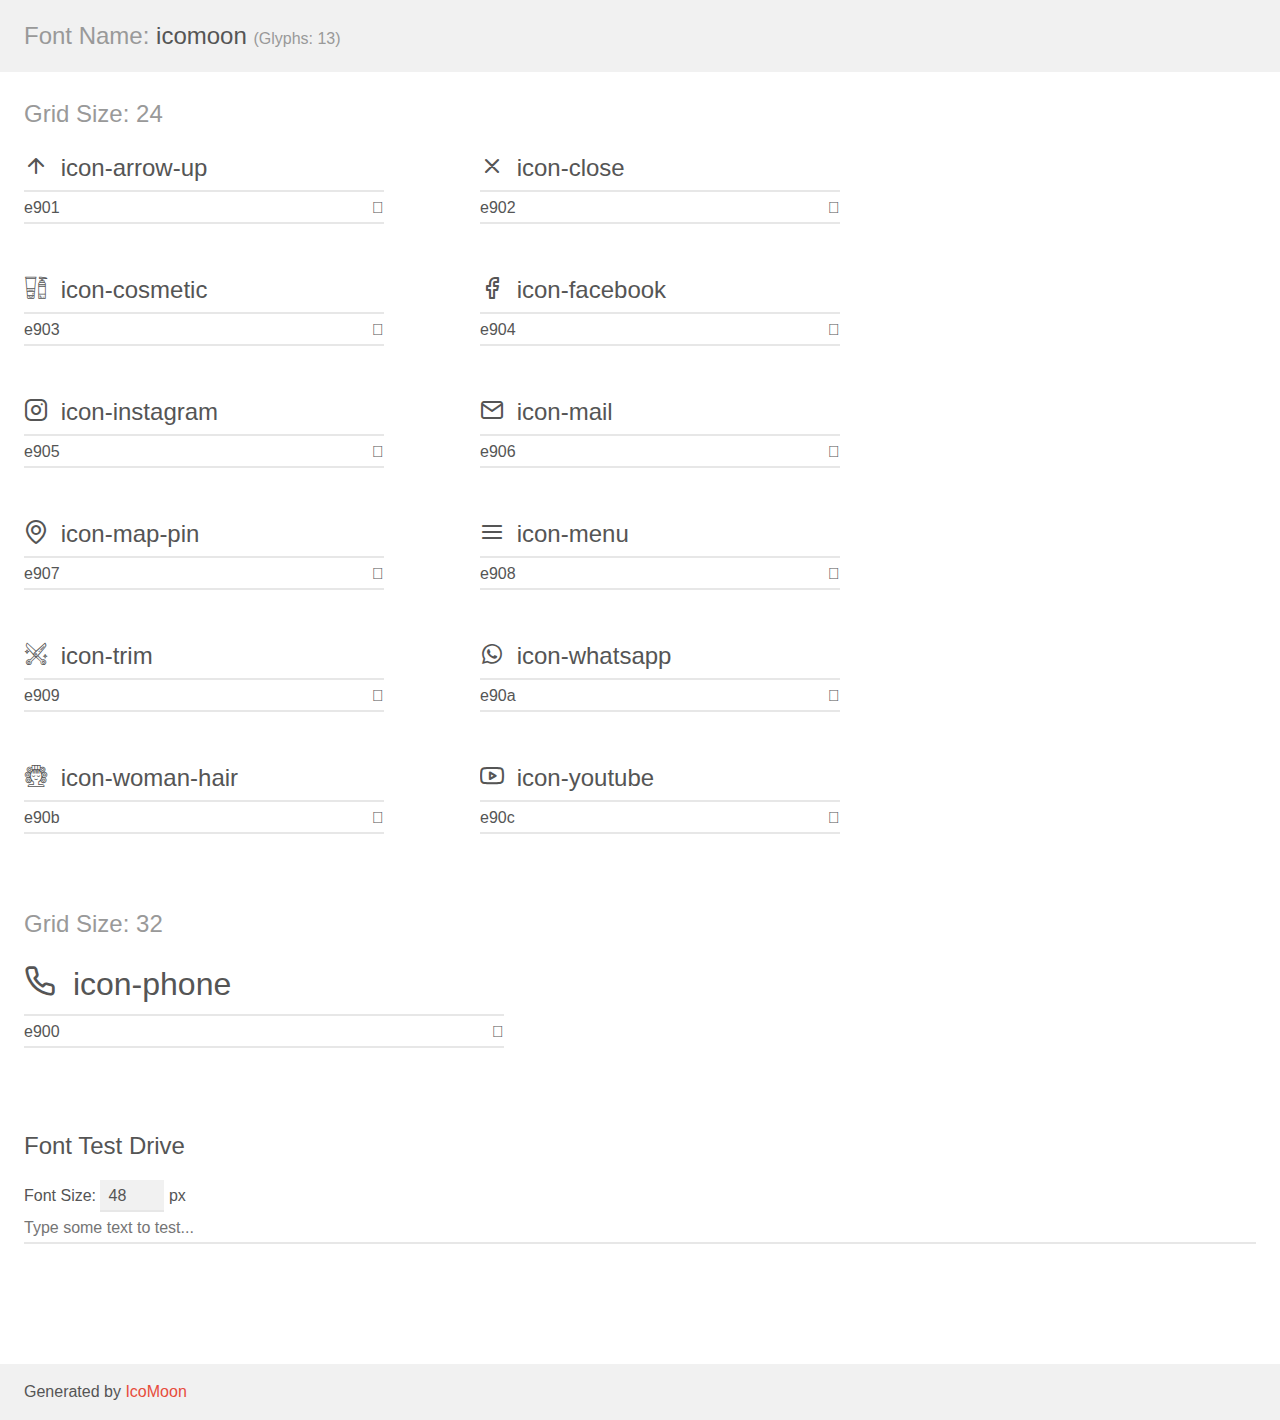
<file: assets/fonts/demo.html>
<!doctype html>
<html>
<head>
    <meta charset="utf-8">
    <title>IcoMoon Demo</title>
    <meta name="description" content="An Icon Font Generated By IcoMoon.io">
    <meta name="viewport" content="width=device-width, initial-scale=1">
    <link rel="stylesheet" href="demo-files/demo.css">
    <link rel="stylesheet" href="style.css"></head>
<body>
    <div class="bgc1 clearfix">
        <h1 class="mhmm mvm"><span class="fgc1">Font Name:</span> icomoon <small class="fgc1">(Glyphs:&nbsp;13)</small></h1>
    </div>
    <div class="clearfix mhl ptl">
        <h1 class="mvm mtn fgc1">Grid Size: 24</h1>
        <div class="glyph fs1">
            <div class="clearfix bshadow0 pbs">
                <span class="icon-arrow-up"></span>
                <span class="mls"> icon-arrow-up</span>
            </div>
            <fieldset class="fs0 size1of1 clearfix hidden-false">
                <input type="text" readonly value="e901" class="unit size1of2" />
                <input type="text" maxlength="1" readonly value="&#xe901;" class="unitRight size1of2 talign-right" />
            </fieldset>
            <div class="fs0 bshadow0 clearfix hidden-true">
                <span class="unit pvs fgc1">liga: </span>
                <input type="text" readonly value="" class="liga unitRight" />
            </div>
        </div>
        <div class="glyph fs1">
            <div class="clearfix bshadow0 pbs">
                <span class="icon-close"></span>
                <span class="mls"> icon-close</span>
            </div>
            <fieldset class="fs0 size1of1 clearfix hidden-false">
                <input type="text" readonly value="e902" class="unit size1of2" />
                <input type="text" maxlength="1" readonly value="&#xe902;" class="unitRight size1of2 talign-right" />
            </fieldset>
            <div class="fs0 bshadow0 clearfix hidden-true">
                <span class="unit pvs fgc1">liga: </span>
                <input type="text" readonly value="" class="liga unitRight" />
            </div>
        </div>
        <div class="glyph fs1">
            <div class="clearfix bshadow0 pbs">
                <span class="icon-cosmetic"></span>
                <span class="mls"> icon-cosmetic</span>
            </div>
            <fieldset class="fs0 size1of1 clearfix hidden-false">
                <input type="text" readonly value="e903" class="unit size1of2" />
                <input type="text" maxlength="1" readonly value="&#xe903;" class="unitRight size1of2 talign-right" />
            </fieldset>
            <div class="fs0 bshadow0 clearfix hidden-true">
                <span class="unit pvs fgc1">liga: </span>
                <input type="text" readonly value="" class="liga unitRight" />
            </div>
        </div>
        <div class="glyph fs1">
            <div class="clearfix bshadow0 pbs">
                <span class="icon-facebook"></span>
                <span class="mls"> icon-facebook</span>
            </div>
            <fieldset class="fs0 size1of1 clearfix hidden-false">
                <input type="text" readonly value="e904" class="unit size1of2" />
                <input type="text" maxlength="1" readonly value="&#xe904;" class="unitRight size1of2 talign-right" />
            </fieldset>
            <div class="fs0 bshadow0 clearfix hidden-true">
                <span class="unit pvs fgc1">liga: </span>
                <input type="text" readonly value="" class="liga unitRight" />
            </div>
        </div>
        <div class="glyph fs1">
            <div class="clearfix bshadow0 pbs">
                <span class="icon-instagram"></span>
                <span class="mls"> icon-instagram</span>
            </div>
            <fieldset class="fs0 size1of1 clearfix hidden-false">
                <input type="text" readonly value="e905" class="unit size1of2" />
                <input type="text" maxlength="1" readonly value="&#xe905;" class="unitRight size1of2 talign-right" />
            </fieldset>
            <div class="fs0 bshadow0 clearfix hidden-true">
                <span class="unit pvs fgc1">liga: </span>
                <input type="text" readonly value="" class="liga unitRight" />
            </div>
        </div>
        <div class="glyph fs1">
            <div class="clearfix bshadow0 pbs">
                <span class="icon-mail"></span>
                <span class="mls"> icon-mail</span>
            </div>
            <fieldset class="fs0 size1of1 clearfix hidden-false">
                <input type="text" readonly value="e906" class="unit size1of2" />
                <input type="text" maxlength="1" readonly value="&#xe906;" class="unitRight size1of2 talign-right" />
            </fieldset>
            <div class="fs0 bshadow0 clearfix hidden-true">
                <span class="unit pvs fgc1">liga: </span>
                <input type="text" readonly value="" class="liga unitRight" />
            </div>
        </div>
        <div class="glyph fs1">
            <div class="clearfix bshadow0 pbs">
                <span class="icon-map-pin"></span>
                <span class="mls"> icon-map-pin</span>
            </div>
            <fieldset class="fs0 size1of1 clearfix hidden-false">
                <input type="text" readonly value="e907" class="unit size1of2" />
                <input type="text" maxlength="1" readonly value="&#xe907;" class="unitRight size1of2 talign-right" />
            </fieldset>
            <div class="fs0 bshadow0 clearfix hidden-true">
                <span class="unit pvs fgc1">liga: </span>
                <input type="text" readonly value="" class="liga unitRight" />
            </div>
        </div>
        <div class="glyph fs1">
            <div class="clearfix bshadow0 pbs">
                <span class="icon-menu"></span>
                <span class="mls"> icon-menu</span>
            </div>
            <fieldset class="fs0 size1of1 clearfix hidden-false">
                <input type="text" readonly value="e908" class="unit size1of2" />
                <input type="text" maxlength="1" readonly value="&#xe908;" class="unitRight size1of2 talign-right" />
            </fieldset>
            <div class="fs0 bshadow0 clearfix hidden-true">
                <span class="unit pvs fgc1">liga: </span>
                <input type="text" readonly value="" class="liga unitRight" />
            </div>
        </div>
        <div class="glyph fs1">
            <div class="clearfix bshadow0 pbs">
                <span class="icon-trim"></span>
                <span class="mls"> icon-trim</span>
            </div>
            <fieldset class="fs0 size1of1 clearfix hidden-false">
                <input type="text" readonly value="e909" class="unit size1of2" />
                <input type="text" maxlength="1" readonly value="&#xe909;" class="unitRight size1of2 talign-right" />
            </fieldset>
            <div class="fs0 bshadow0 clearfix hidden-true">
                <span class="unit pvs fgc1">liga: </span>
                <input type="text" readonly value="" class="liga unitRight" />
            </div>
        </div>
        <div class="glyph fs1">
            <div class="clearfix bshadow0 pbs">
                <span class="icon-whatsapp"></span>
                <span class="mls"> icon-whatsapp</span>
            </div>
            <fieldset class="fs0 size1of1 clearfix hidden-false">
                <input type="text" readonly value="e90a" class="unit size1of2" />
                <input type="text" maxlength="1" readonly value="&#xe90a;" class="unitRight size1of2 talign-right" />
            </fieldset>
            <div class="fs0 bshadow0 clearfix hidden-true">
                <span class="unit pvs fgc1">liga: </span>
                <input type="text" readonly value="" class="liga unitRight" />
            </div>
        </div>
        <div class="glyph fs1">
            <div class="clearfix bshadow0 pbs">
                <span class="icon-woman-hair"></span>
                <span class="mls"> icon-woman-hair</span>
            </div>
            <fieldset class="fs0 size1of1 clearfix hidden-false">
                <input type="text" readonly value="e90b" class="unit size1of2" />
                <input type="text" maxlength="1" readonly value="&#xe90b;" class="unitRight size1of2 talign-right" />
            </fieldset>
            <div class="fs0 bshadow0 clearfix hidden-true">
                <span class="unit pvs fgc1">liga: </span>
                <input type="text" readonly value="" class="liga unitRight" />
            </div>
        </div>
        <div class="glyph fs1">
            <div class="clearfix bshadow0 pbs">
                <span class="icon-youtube"></span>
                <span class="mls"> icon-youtube</span>
            </div>
            <fieldset class="fs0 size1of1 clearfix hidden-false">
                <input type="text" readonly value="e90c" class="unit size1of2" />
                <input type="text" maxlength="1" readonly value="&#xe90c;" class="unitRight size1of2 talign-right" />
            </fieldset>
            <div class="fs0 bshadow0 clearfix hidden-true">
                <span class="unit pvs fgc1">liga: </span>
                <input type="text" readonly value="" class="liga unitRight" />
            </div>
        </div>
    </div>
    <div class="clearfix mhl ptl">
        <h1 class="mvm mtn fgc1">Grid Size: 32</h1>
        <div class="glyph fs2">
            <div class="clearfix bshadow0 pbs">
                <span class="icon-phone"></span>
                <span class="mls"> icon-phone</span>
            </div>
            <fieldset class="fs0 size1of1 clearfix hidden-false">
                <input type="text" readonly value="e900" class="unit size1of2" />
                <input type="text" maxlength="1" readonly value="&#xe900;" class="unitRight size1of2 talign-right" />
            </fieldset>
            <div class="fs0 bshadow0 clearfix hidden-true">
                <span class="unit pvs fgc1">liga: </span>
                <input type="text" readonly value="" class="liga unitRight" />
            </div>
        </div>
    </div>

    <!--[if gt IE 8]><!-->
    <div class="mhl clearfix mbl">
        <h1>Font Test Drive</h1>
        <label>
            Font Size: <input id="fontSize" type="number" class="textbox0 mbm"
            min="8" value="48" />
            px
        </label>
        <input id="testText" type="text" class="phl size1of1 mvl"
        placeholder="Type some text to test..." value=""/>
        <div id="testDrive" class="icon-" style="font-family: icomoon">&nbsp;
        </div>
    </div>
    <!--<![endif]-->
    <div class="bgc1 clearfix">
        <p class="mhl">Generated by <a href="https://icomoon.io/app">IcoMoon</a></p>
    </div>

    <script src="demo-files/demo.js"></script>
</body>
</html>
</file>
<file: assets/fonts/demo-files/demo.css>
body {
  padding: 0;
  margin: 0;
  font-family: sans-serif;
  font-size: 1em;
  line-height: 1.5;
  color: #555;
  background: #fff;
}
h1 {
  font-size: 1.5em;
  font-weight: normal;
}
small {
  font-size: .66666667em;
}
a {
  color: #e74c3c;
  text-decoration: none;
}
a:hover, a:focus {
  box-shadow: 0 1px #e74c3c;
}
.bshadow0, input {
  box-shadow: inset 0 -2px #e7e7e7;
}
input:hover {
  box-shadow: inset 0 -2px #ccc;
}
input, fieldset {
  font-family: sans-serif;
  font-size: 1em;
  margin: 0;
  padding: 0;
  border: 0;
}
input {
  color: inherit;
  line-height: 1.5;
  height: 1.5em;
  padding: .25em 0;
}
input:focus {
  outline: none;
  box-shadow: inset 0 -2px #449fdb;
}
.glyph {
  font-size: 16px;
  width: 15em;
  padding-bottom: 1em;
  margin-right: 4em;
  margin-bottom: 1em;
  float: left;
  overflow: hidden;
}
.liga {
  width: 80%;
  width: calc(100% - 2.5em);
}
.talign-right {
  text-align: right;
}
.talign-center {
  text-align: center;
}
.bgc1 {
  background: #f1f1f1;
}
.fgc1 {
  color: #999;
}
.fgc0 {
  color: #000;
}
p {
  margin-top: 1em;
  margin-bottom: 1em;
}
.mvm {
  margin-top: .75em;
  margin-bottom: .75em;
}
.mtn {
  margin-top: 0;
}
.mtl, .mal {
  margin-top: 1.5em;
}
.mbl, .mal {
  margin-bottom: 1.5em;
}
.mal, .mhl {
  margin-left: 1.5em;
  margin-right: 1.5em;
}
.mhmm {
  margin-left: 1em;
  margin-right: 1em;
}
.mls {
  margin-left: .25em;
}
.ptl {
  padding-top: 1.5em;
}
.pbs, .pvs {
  padding-bottom: .25em;
}
.pvs, .pts {
  padding-top: .25em;
}
.unit {
  float: left;
}
.unitRight {
  float: right;
}
.size1of2 {
  width: 50%;
}
.size1of1 {
  width: 100%;
}
.clearfix:before, .clearfix:after {
  content: " ";
  display: table;
}
.clearfix:after {
  clear: both;
}
.hidden-true {
  display: none;
}
.textbox0 {
  width: 3em;
  background: #f1f1f1;
  padding: .25em .5em;
  line-height: 1.5;
  height: 1.5em;
}
#testDrive {
  display: block;
  padding-top: 24px;
  line-height: 1.5;
}
.fs0 {
  font-size: 16px;
}
.fs1 {
  font-size: 24px;
}
.fs2 {
  font-size: 32px;
}
</file>
<file: assets/fonts/style.css>
@font-face {
  font-family: 'icomoon';
  src:  url('fonts/icomoon.eot?yoqyg0');
  src:  url('fonts/icomoon.eot?yoqyg0#iefix') format('embedded-opentype'),
    url('fonts/icomoon.ttf?yoqyg0') format('truetype'),
    url('fonts/icomoon.woff?yoqyg0') format('woff'),
    url('fonts/icomoon.svg?yoqyg0#icomoon') format('svg');
  font-weight: normal;
  font-style: normal;
  font-display: block;
}

[class^="icon-"], [class*=" icon-"] {
  /* use !important to prevent issues with browser extensions that change fonts */
  font-family: 'icomoon' !important;
  speak: never;
  font-style: normal;
  font-weight: normal;
  font-variant: normal;
  text-transform: none;
  line-height: 1;

  /* Better Font Rendering =========== */
  -webkit-font-smoothing: antialiased;
  -moz-osx-font-smoothing: grayscale;
}

.icon-arrow-up:before {
  content: "\e901";
}
.icon-close:before {
  content: "\e902";
}
.icon-cosmetic:before {
  content: "\e903";
}
.icon-facebook:before {
  content: "\e904";
}
.icon-instagram:before {
  content: "\e905";
}
.icon-mail:before {
  content: "\e906";
}
.icon-map-pin:before {
  content: "\e907";
}
.icon-menu:before {
  content: "\e908";
}
.icon-trim:before {
  content: "\e909";
}
.icon-whatsapp:before {
  content: "\e90a";
}
.icon-woman-hair:before {
  content: "\e90b";
}
.icon-youtube:before {
  content: "\e90c";
}
.icon-phone:before {
  content: "\e900";
}
</file>
